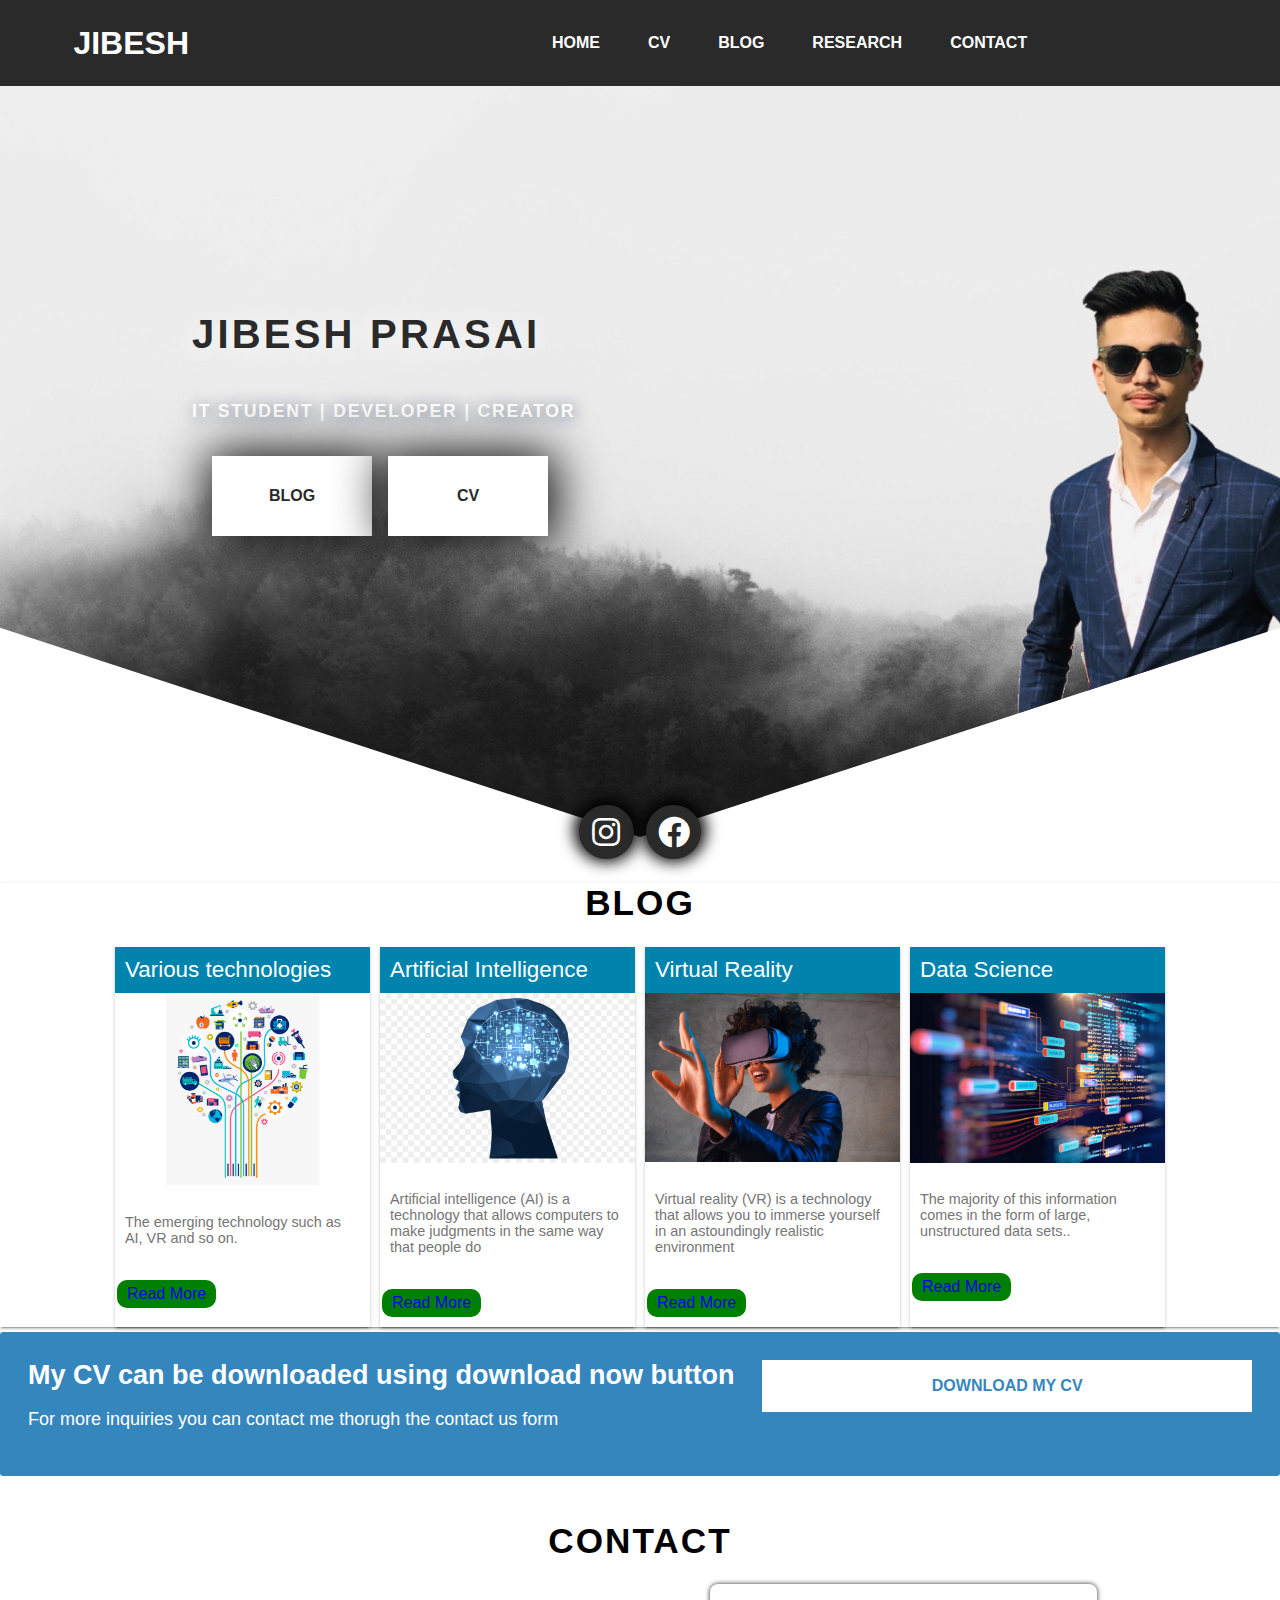
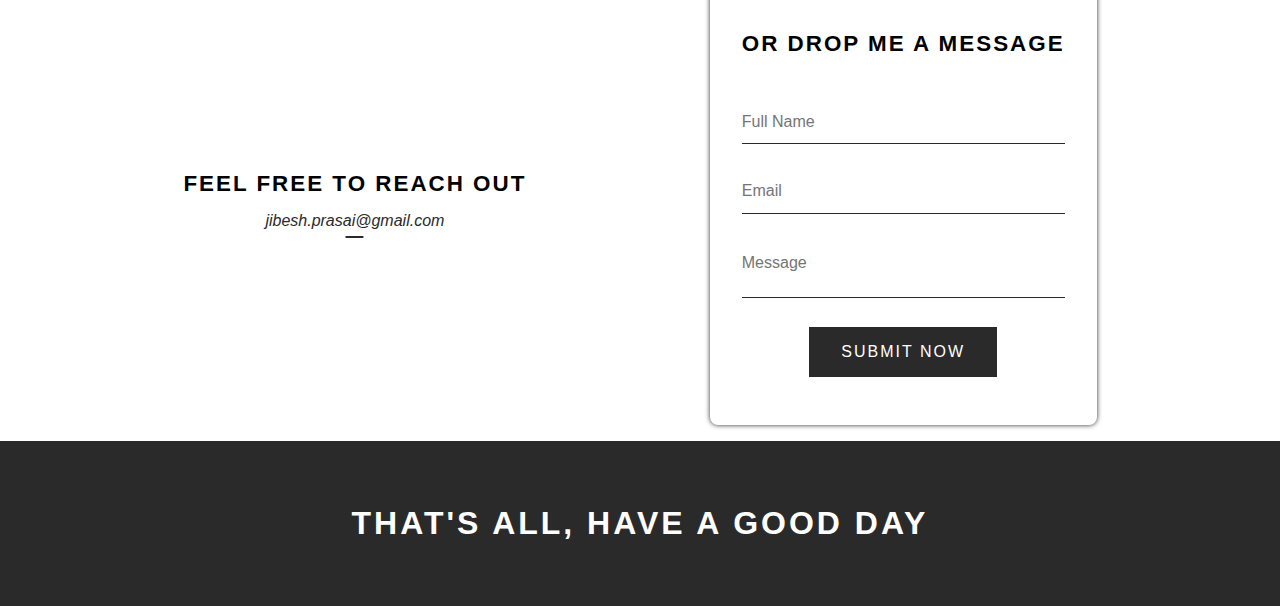
<file: index.html>
<!DOCTYPE html>
<html lang="en">

<head>
    <meta charset="UTF-8">
    <meta name="viewport" content="width=device-width, initial-scale=1.0">
    <meta http-equiv="X-UA-Compatible" content="ie=edge">
    <link rel="stylesheet" href="css/index.css">
    <link rel="stylesheet" href="css/blog.css">
    <link rel="stylesheet" href="css/cta.css">
    <link rel="stylesheet" href="https://cdnjs.cloudflare.com/ajax/libs/font-awesome/5.10.2/css/all.css">
    <script src="js/validation.js"></script> 
    <title>Jibesh</title>
</head>

<body>
    <header>
        <a href="index.html" style="text-decoration: none;">
            <h1 class="logo">Jibesh</h1>
        </a>
        <input type="checkbox" id="navToggle" class="navToggle">
        <nav>
            <ul>
                <li><a href="index.html">home</a></li>
                <li><a href="#cv">cv</a></li>
                <li><a href="blogarchive.html">blog</a></li>
                <li><a href="research.html">Research</a></li>
                <!-- <li><a href="blogView.html">blogs</a></li> -->
                <li><a href="#contact">contact</a></li>
            </ul>
        </nav>
        <label for="navToggle" class="navToggleLabel">
            <span></span>
        </label>
    </header>
    <!-- Landing Page -->
    <div class="container">
        <!-- <img src="img/profileBW.png" alt=""> -->
        <div class="wrapper">
            <h1 class="name">Jibesh Prasai</h1>
            <div class="info">IT Student | Developer | Creator</div>
            <div class="btns">
                <a href="blogview.html">Blog</a>
                <a href="#">CV</a>
            </div>
        </div>
        <img src="img/profileBW.png" alt="">

    </div>
    <div class="landingIcons">
        <a name="blog"></a>

        <a href="https://www.instagram.com/jibesh7" target="_blank"><i class="fab fa-instagram"></i></a>
        <a href="https://www.facebook.com/jibesh7" target="-blank"><i class="fab fa-facebook"></i></a>
    </div>
    <!-- landing page ends -->
    
<!--Blog Starts-->
    <section class="blog">
        <h1>Blog</h1>
        <div class="blogs">
            <div class="blog">
              <div class="header">
                <h2>Various technologies</h2>
              </div>
          
              <img src="img/technology.png" alt="Various technologies">
              <div class="body">
                <p>The emerging technology such as AI, VR and so on.</p>
              </div>
              <button class="button btn"><a href="blogView.html" target="_blank">Read More</a></button>
            </div>
          
            <div class="blog">
              <div class="header">
                <h2>Artificial Intelligence</h2>
              </div>
          
              <img src="img/ai.png" alt="AI">
              <div class="body">
                <p>Artificial intelligence (AI) is a technology that allows computers to make judgments in the same way that people do</p>
              </div>
              <button class="button btn"><a href="blogView.html" target="_blank">Read More</a></button>
            </div>
          
            <div class="blog">
              <div class="header">
                <h2>Virtual Reality</h2>
              </div>
          
              <img src="img/vr.png" alt="VR">
              <div class="body">
                <p>Virtual reality (VR) is a technology that allows you to immerse yourself in an astoundingly realistic environment</p>
              </div>
              <button class="button btn"><a href="blogView.html" target="_blank">Read More</a></button>
            </div>
          
            <div class="blog">
              <div class="header">
                <h2>Data Science</h2>
              </div>
              <img src="img/datascience.png" alt="DS">
              <div class="body">
                <p>The majority of this information comes in the form of large, unstructured data sets..</p>
              </div>
              <button class="button btn"><a href="blogView.html" target="_blank">Read More</a></button>
            </div>
        <!--Blogs ends-->
    </section>
<!--CTA section starts-->
<a name="cv"></a>
<div class="contact-cta-section">
  <div class="cta-wrapper">
    <div class="details-wrapper">
      <h2>My CV can be downloaded using download now button</h2>
      <p>For more inquiries you can contact me thorugh the contact us form</p>
    </div>
    <a class="blue-cta-button" href="files/Jibesh_Prasai_Resume_28-05-2021-14-10-19.pdf" target="_blank">Download My CV</a>
    <div class="clearfix"></div>
  </div>
</div>
<!--CTA sections ends-->
<a name="contact"></a>
    <section class="contact">
        <h1>Contact</h1>
        <div class="contactContainer">
            <div class="topLeft">
                <h1 class="infoTxt">Feel Free to Reach Out</h1>
                <p class="email"> <a
                        href="mailto:jibesh.prasai@gmail.com">jibesh.prasai@gmail.com</a> </p>

            </div>
            <div class="bottomRight">
                <h1 class="infoTxt">Or drop me a message</h1>
                <form name="messageForm" onsubmit="validateForm()">
                    <input placeholder="Full Name" class="inputArea" type="text" id="fname" name="fname" >
                    <input placeholder="Email" class="inputArea" type="email" id="mail" name="mail" >
                    <span class="error" aria-live="polite"></span>
                    <textarea placeholder="Message" class="inputArea" name="msg" id="msg" style="resize:none" ></textarea>
                    <button type="submit" class="submit" name="submit">Submit Now </button>
                </form>
            </div>
        </div>
    </section>
    <footer>
        <p>that's all, have a good day</p>
    </footer>
</body>

</html>
</file>
<file: css/index.css>
:root{
    --nav_background:#2A2A2A;
}

*,*::before,*::after{
    box-sizing: border-box;
    scroll-behavior: smooth;
}
a{
    text-decoration: none;
}
*:focus{
outline:none;
}
body{
    margin:0;
    background:#fff;
    font-family: 'Raleway',sans-serif;
    font-weight: 400;
    min-height:100vh;
    /* height:10000px; */
    font-family: 'raleway',sans-serif;
    overflow-x: hidden;
}
ul{
    list-style: none;
}
/* nav bar css start*/
header{
    background: var(--nav_background);
    text-align:center;
    position: fixed;
    width:100%;
    padding: 0.2em;
    /* margin-top:-1.4em; */
    height:auto;
    z-index:999;
}
header a .logo{
    text-transform:uppercase;
    color: white;
}


.navToggle{
    display:none;
}

.navToggleLabel{
    position:absolute;
    top:0;
    left:0;
    margin-left:1em;
    height:100%;
    display:flex;
    align-items:center;
    transition: transform 250ms ease-in-out;

}

.navToggleLabel span,
.navToggleLabel span::before,
.navToggleLabel span::after{
    display: block;
    background-color: white;
    height:2px;
    width:2em;
    border-radius: 2px;
    position: relative;
}
.navToggleLabel{
    cursor:pointer;
}

.navToggleLabel span::before,
.navToggleLabel span::after{
    content: '';
    position: absolute;
 
}
.navToggleLabel span::before{
    bottom: 7px;
    opacity: 1;
    transition: opacity 250ms ease-in-out; 
}

.navToggleLabel span::after{
    top: 7px;
    transition: transform 250ms ease-in-out;

}


header nav{
    position: absolute;
    text-align:left;
    top:100%;
    left:0;
    background:var(--nav_background);
    width:100%;
    transform:scale(1,0);
    transform-origin:top;
    transition: transform 200ms ease-in-out;

}
header nav ul{
    margin:0;
    padding:0;
}
header nav ul li{
    margin-bottom: 1em;
    margin-left: 1em;
}
header nav ul li a{
    color: white;
    text-decoration: none;
    text-transform: uppercase;
    opacity:0;
    transition:opacity 250ms ease-in-out;
}
header nav ul li a:hover{
    color: #9c9c9c;
}




.navToggle:checked ~ nav {
transform:scale(1,1);
}

.navToggle:checked ~ nav a{
    opacity: 1;
    transition:opacity 150ms ease-in-out 150ms;
}

.navToggle:checked ~ .navToggleLabel{
    transform:rotate(45deg);
    /* background: black; */
}
.navToggle:checked ~.navToggleLabel span::after{
    transform:translateY(-7px) rotate(-90deg);
    
}

.navToggle:checked ~.navToggleLabel span::before{
    opacity:0;
}


/* nav bar css end */



/* landing page */

.container{

    width:100%;
    height:93vh;
    display:flex;
    flex-direction: column;
    justify-content: center;
    align-items: center;
    text-align: center;
    color:white;

     background-image: url('../img/background.jpg');
     background-size: cover;
     background-position: center;
     background-attachment: fixed;
    text-transform: uppercase;
    clip-path: polygon(50% 100%, 100% 90%, 100% 0, 0 0, 0 90%);

}

.container img{
    position: absolute;
    z-index:1;
    height: 26.5em;
    margin-top:1.5em
}

.container .wrapper{
    position: relative;
    z-index: 2;
}

.container .wrapper .name{
    color:#2a2a2a;
    text-shadow: -2px 2px 25px white;
    font-size: 1.8em;
    letter-spacing: 0.08em;
    font-weight:900;
}

.container .wrapper .info{
    color:white;
    font-size: 0.9em;
    padding:1em 0;
    text-shadow: 2px 2px 15px #1526539d;
    font-weight: 900;
    letter-spacing: 0.1em;
}
.container .wrapper .btns{
    padding-left: 100px;
    display: flex;
    flex-direction: column;
    width:100%;
    justify-content:center;
    align-items: center;
    
}

.container .btns a{
    margin:1em 0;
    padding:1em;
    width:8em;
    height: 3em;
    display: flex;
    align-items: center;
    justify-content: center;
    text-decoration: none;
    background: white;
    color:#2a2a2a;
    font-weight: 900;
    /* text-shadow: 2px 2px 15px black; */
    transition: all 150ms ease-in-out;
    box-shadow: 2px 2px 50px 5px black;


}

.container .btns a:hover{
    color:white;
    background: #2a2a2a;
}

.landingIcons{
    width:100%;
    display: flex;
    justify-content: center;
    /* align-items: center; */
    font-size: 2em;
    margin-top:-1em;
    position: relative;
    color:white;
}

.landingIcons i{
    padding: 0.1em;
    height:1.5em;
    width: 1.5em;
    display: flex;
    align-items: center;
    justify-content: center;
    border-radius: 50%;
    background: #2a2a2a;
    color:white;
    margin:0 0.2em;
    box-shadow: 0px -2px 15px 5px rgb(0, 0, 0);
    transition:150ms ease-in-out;
    
}
.landingIcons i:hover{
    background: white;
    color:#2a2a2a;
}
/* langing page end */
/* skill section */

.projects{
    width:100%; 
    padding-bottom: 2em;   
}

section h1{
    text-align: center;
    text-transform: uppercase;
    letter-spacing: 2px;
    font-weight: 900;
    font-size: 2.2em;
}

.projects .projectContainer{

}
.projects .projectContainer .projectWrapper{
    display: flex;
    flex-direction: column;
    justify-content: center;
    align-items:center;
    padding:0.5em;
    margin-top:4em;
}

.projectContainer .projectWrapper img{
    width:250;
    height:179px;
}
.projectContainer .projectWrapper .projectInfo{
    text-align: center;
}
.projectInfo .projectTitle{
    text-transform: uppercase;
    letter-spacing: 2px;
    font-weight: 800;
    font-size: 1.5em;
}

.projectIcons{
    margin:0;
}
.projectIcons i {
    box-shadow:0 0 10px 0px #2a2a2a;
    font-size: 0.9em;
    line-height: 0.9em;
}

.projectSkills{
display: flex;
justify-content: space-evenly;
}
.projectSkills .skills{
    display:flex;
    justify-content: flex-start;
    align-items: center;
    color:white;
    font-weight: 400;
    width:fit-content;
    padding:0 1em;
    background:rgb(88, 88, 88);
    border-radius: 2em;
    height: fit-content;
    font-size: 0.6em;
}
.margin{
    margin-left:1em;
}
.skills i{
    font-size: 1.5em;
    padding:0.5em;
}

.aFrameLogo{
    color:#ee295f;
}
.bootstrapLogo{
    color: #40c3da;
}

.jsLogo{
    color:#F0DB4F;
}
.phpLogo{
    color:rgb(182, 185, 230);
}
.mySqlLogo{
    color:#b9b9b9;
}
.projectBlack{
    position: relative;
    z-index:3;
    color:white;
}
.projectBlack::before{
    position:absolute;
    content:'';
    width:100vw;
    height:100%;
    z-index:-1;
    background: #2a2a2a;
}
.blackBg i{
  background: white;
  color:#2a2a2a;
  box-shadow: 0px 0px 5px 1px rgb(124, 124, 124);
}
.blackBg i:hover{
    background: #2a2a2a;
    color:white;
}

.resumeSection{
    background: #2a2a2a;
    color:white;
    display:flex;
    flex-direction: column;
    justify-content: space-evenly;
    text-align: center;
    align-items: center;
    padding:2.5em;
    text-transform: uppercase;
}
.resumeSection p{
    letter-spacing: 5px;
    font-size:2em;
    font-weight: 250;
}
.resumeSection a{
    color:#2a2a2a;
    background:white;
    padding:1em 2em;
    font-weight: bolder;
    letter-spacing: 4px;
    transition:150ms ease-in-out;
}
.resumeSection a:hover{
    background:#2a2a2a;
    color:white;
    box-shadow:0 0px 60px 6px rgb(148, 148, 148);
}
.contact{
    text-align:center;
    padding:1em 0;
}
.contactContainer{
    display:flex;
    flex-direction: column;
    align-items: center;
    justify-content: center;
}

.infoTxt{
font-size: 1.4em;
font-weight: 700;
}
.topLeft{
    display:flex;
    flex-direction: column;
    align-items: center;
    justify-content:center;

}
.topLeft a{
    color:#2a2a2a;
}
.topLeft .email{
    font-style: italic;
    color:#2a2a2a;
    display:flex;
    margin-top:0;
    flex-direction: column;
    align-items: center;
    width:fit-content;
    justify-content: center;
}
.topLeft .email::after{
    content:'';
    width:100%;
    margin-top:0.4em;
    border-radius: 3em;
    height:2px;
    background:#2a2a2a;
    transform:scale(0.1,1);
    transition:transform 150ms ease-in-out;
    transform-origin: center;
    
}
.topLeft .email:hover::after{
   transform:scale(0.8,1);
}


.contactContainer .bottomRight{
    padding:2em;
    /* background:#DBDBDB; */
    display:flex;
    flex-direction: column;
    align-items: center;
    justify-content: space-around;
    /* border:1px solid #2a2a2a; */
    border-radius: 0.5em;
    box-shadow: 0 0 5px 0 #2a2a2a;
    width:90%;

}.contactContainer .bottomRight form{
    display: flex;
    flex-direction: column;
    align-items: center;
    justify-content: center;
    width:100%;
    padding:1em;
} 

.contactContainer .bottomRight .inputArea{
    padding:1em 0;
    width:100%;
    outline:none;
    border:none;
    /* background:#dbdbdb; */
    border-bottom:1px solid #2a2a2a;
    margin:1em 0;
    font-family: 'raleway',sans-serif;
}

.inputArea::placeholder{
    font-size: 1.2em;
    font-weight:400;
    font-family:'Raleway',sans-serif;
}

.submit{
    width:fit-content;
    /* border:1px solid red; */
    background:#2a2a2a;
    color:white;
    padding:1em 2em;
    font-family: 'raleway',sans-serif;
    border:none;
    text-transform: uppercase;
    letter-spacing: 2px;
    font-size:1em;
    font-weight:300;
    cursor:pointer;
    transition:150ms ease-in-out;
    position: relative;
    margin-top:1em;
    margin-bottom: 0;
}

.submit:hover{
    background:#9c9c9c;
    color:white;
}
footer{
    display: flex;
    align-items: center;
    justify-content: center;
    padding:1em;
    color:white;
    background:#2a2a2a;
    text-transform: uppercase;
    letter-spacing: 3px;
    font-size: 2em;
    font-weight: 900;
}
@media screen and (min-width:800px){
   
    /* nav bar */
    .navToggleLabel{
        display:none;
    }
    header{
        margin-top:0;
        display:grid;
        grid-template-columns:1fr auto minmax(600px,3fr) 1fr;
        position:fixed;
        z-index: 999;
  
    }

    header .logo{
        grid-column:2/span 1; 
    }

    header nav{
        all:unset;
        grid-column: 3/4;
        display: flex;
        justify-content: flex-end;
        align-items: center;
    }
    nav ul{
        display: flex;
    }
    header nav ul li{
        margin-left: 3em;
        margin-bottom: 0;
    }
    header nav ul li a{
        opacity: 1;
        position: relative;
        font-weight: 700;
    }
    header nav ul li a::before{
        content: '';
        display:block;
        height: 3px;
        border-radius: 10px;
        background:#9c9c9c;
        position: absolute;
        top: -.75em;
        left: 0;
        right: 0;
        transform: scale(0,1);
        transition: transform 250ms ease-in-out;
    }
    header nav ul li a:hover::before{
        transform: scale(1,1);
        transform-origin: left;
    }

    /* nav bar end */
    /*landing part css start  */

    .container{
        flex-direction: row;   
        justify-content: space-around;
        clip-path: polygon(50% 100%, 100% 75%, 100% 0, 0 0, 0 75%);

    }
    .container img{
        position: relative;
        margin-top:20em;
        /* height:15em; */
        width:60em;
        height: max-content;
        z-index:120000;
    }
    .container .wrapper{
        text-align: left;
        padding:0 5em;
        width:100em;
        margin-left:2em ;
    }
    .container .wrapper .name{
        width: 400px;
        padding-left: 80px;
        font-size: 2.5em;
    }
    .container .wrapper .info{
        padding-left:80px;
        font-size: 1.1em;
    }
    .container .wrapper .btns{
        flex-direction: row;
        text-align: left;
        justify-content: left;
        align-items: flex-start;
    }

    .container .btns a:nth-child(even){
        margin-left:1em;
    }
  
    .projectContainer{
        display: flex;
        flex-direction: column;
        align-items: center;
    }
    /* landing part css end */
    .projects .projectContainer .projectWrapper{
        flex-direction: row;
        width:80%;
        justify-content: space-evenly;
    }
    .projectContainer .projectWrapper .projectInfo{
        text-align: left;
        padding:1em;
    }
    .projectIcons{
        justify-content: flex-start;
        font-size: 1.2em;
    }
    .projectSkills {
        justify-content: flex-start;
        font-size: 1.2em;
    }
    .resumeSection{
        flex-direction: row;
    }
   
    .contactContainer{
        flex-direction: row;
        justify-content: space-evenly;
    }
    .contactContainer .bottomRight{
        width:auto;
    } 
}
</file>
<file: css/blog.css>
.blogs {
    display:grid;
    grid-template-columns: 1fr 1fr 1fr 1fr;
    grid-gap: 10px;
  }
  
  *, *:before, *:after {
    box-sizing: inherit;
  }
  
  img {
    max-width: 100%;
  }
  
  .blogs {
    margin: 0 auto;
    max-width: 1050px;
  }
  
  .blog {
    background-color: #fff;
    box-shadow: 0 2px 2px 0 rgba(0,0,0,.14),0 3px 1px -2px rgba(0,0,0,.2),0 1px 5px 0 rgba(0,0,0,.12);
  }
  
  .blog .header {
    padding: 10px;
    background-color: #0084AD;
      color: #fff;
  }
  
  .blog .header h2 {
    font-size: 1.4rem;
    font-weight: normal;
    margin: 0;
    padding: 0;
  }
  
  .blog .body {
    padding: 10px;
    font-size: .9rem;
    color: #757575;
  }
  
  .button {
    background-color: #4CAF50; /* Green */
    border: none;
    color: white;
    padding: 5px 10px;
    align-items: center;
    text-align: center;
    display: inline-block;
    font-size: 16px;
    margin: 10px 2px;
    transition-duration: 0.4s;
    cursor: pointer;
  }
  
  .btn {
    background-color: green; 
    border-radius: 10px;
  }
  
  .btn:hover {
    background-color: #b5c900;
    color: rgb(0, 0, 0);
  }
</file>
<file: css/cta.css>
.clearfix {
    clear: both;
    }
    
    .contact-cta-section {
    padding-top: 10px;
    padding-bottom: 10px;
    font-family: "proxima-nova", sans-serif;
    font-weight: 400;
    padding: 5px 0 5px 0;
    float: inherit;
    width: 100%;
    text-align: center;
    }
    
    .cta-wrapper {
    margin-bottom: 0;
    text-align: left;
    padding: 28px;
    background-color: #3686BE;
    border-radius: 3px;
    }
    .cta-wrapper .details-wrapper {
    float: left;
    width: 60%;
    }
    .cta-wrapper .details-wrapper h2 {
    font-weight: 600;
    margin: 0 0 4px 0;
    color: #FFF;
    font-size: 27px;
    }
    .cta-wrapper .details-wrapper p {
    font-size: 18px;
    color: #FFF;
    }
    
    
    .cta-wrapper .blue-cta-button {
    padding: 17px 50px;
    text-transform: uppercase;
    background-color: #93CC76;
    color: #FFF;
    text-decoration: none;
    font-weight: 600;
    display: inline-block;
    white-space: pre;
    color: #3686BE;
    background-color: #FFF;
    padding: 17px 0;
    width: 40%;
    text-align: center;
    }
</file>
